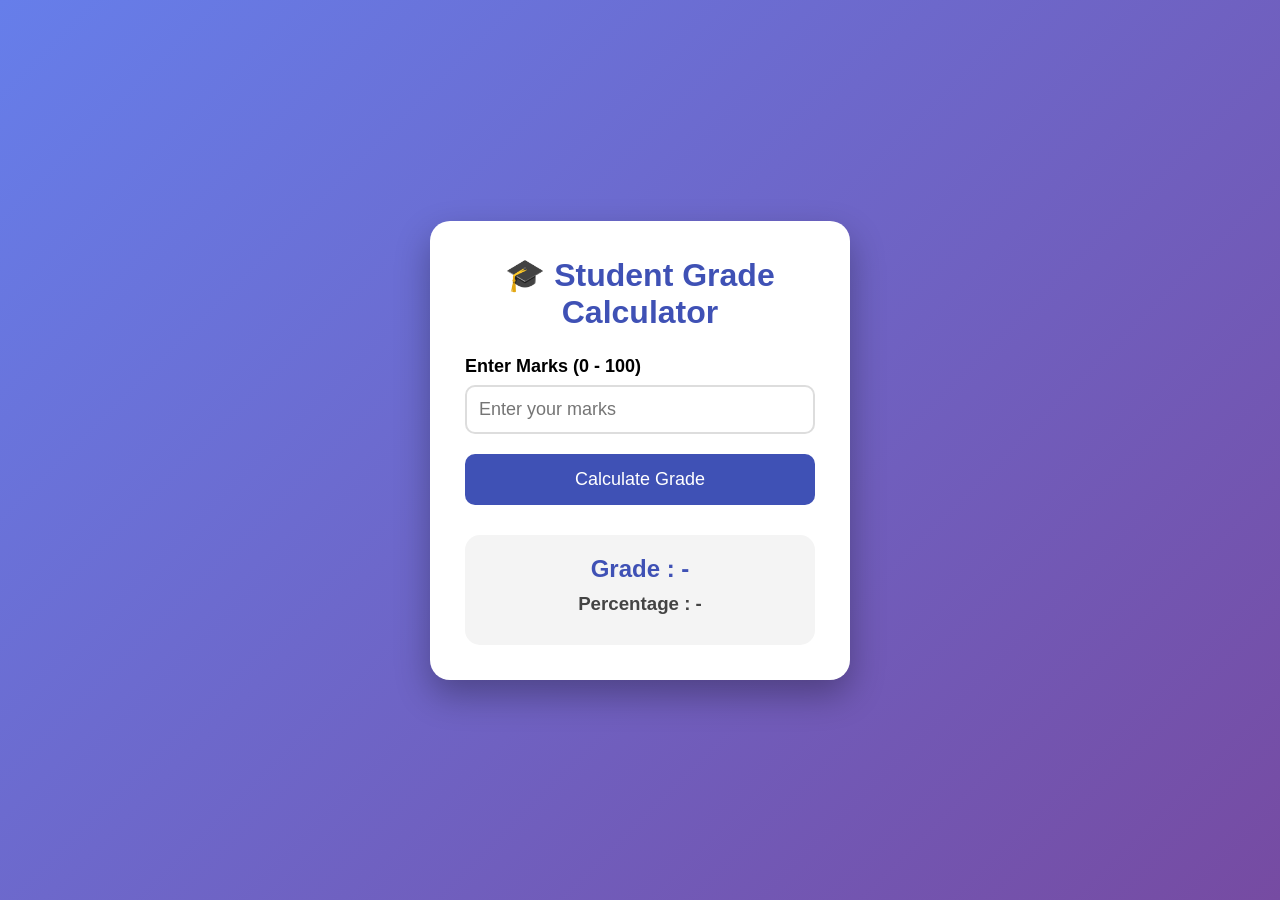
<file: index.html>
<!DOCTYPE html>
<html lang="en">

<head>

    <meta charset="UTF-8">

    <meta name="viewport" content="width=device-width, initial-scale=1.0">

    <title>Student Grade Calculator</title>

    <link rel="stylesheet" href="student.css">

</head>

<body>

<div class="container">

<h1>🎓 Student Grade Calculator</h1>

<div class="input-box">

<label>Enter Marks (0 - 100)</label>

<input
type="number"
id="marks"
placeholder="Enter your marks">

</div>

<button onclick="checkGrade()">
Calculate Grade
</button>

<div class="result">

<h2 id="grade">Grade : -</h2>

<h3 id="percentage">Percentage : -</h3>

<p id="message"></p>

</div>

</div>

<script src="student.js"></script>

</body>

</html>
</file>
<file: student.css>
*{

margin:0;

padding:0;

box-sizing:border-box;

font-family:Arial, Helvetica, sans-serif;

}

body{

height:100vh;

display:flex;

justify-content:center;

align-items:center;

background:linear-gradient(135deg,#667eea,#764ba2);

}

.container{

width:420px;

background:white;

padding:35px;

border-radius:20px;

box-shadow:0px 15px 35px rgba(0,0,0,.3);

text-align:center;

}

.container h1{

color:#3f51b5;

margin-bottom:25px;

}

.input-box{

text-align:left;

margin-bottom:20px;

}

label{

font-size:18px;

font-weight:bold;

}

input{

width:100%;

padding:12px;

margin-top:8px;

border:2px solid #ddd;

border-radius:10px;

font-size:18px;

outline:none;

transition:.3s;

}

input:focus{

border-color:#3f51b5;

}

button{

width:100%;

padding:15px;

border:none;

background:#3f51b5;

color:white;

font-size:18px;

border-radius:10px;

cursor:pointer;

transition:.3s;

}

button:hover{

background:#283593;

transform:scale(1.03);

}

.result{

margin-top:30px;

padding:20px;

background:#f4f4f4;

border-radius:15px;

}

#grade{

color:#3f51b5;

margin-bottom:10px;

}

#percentage{

margin-bottom:10px;

color:#444;

}

#message{

font-size:20px;

font-weight:bold;

}
</file>
